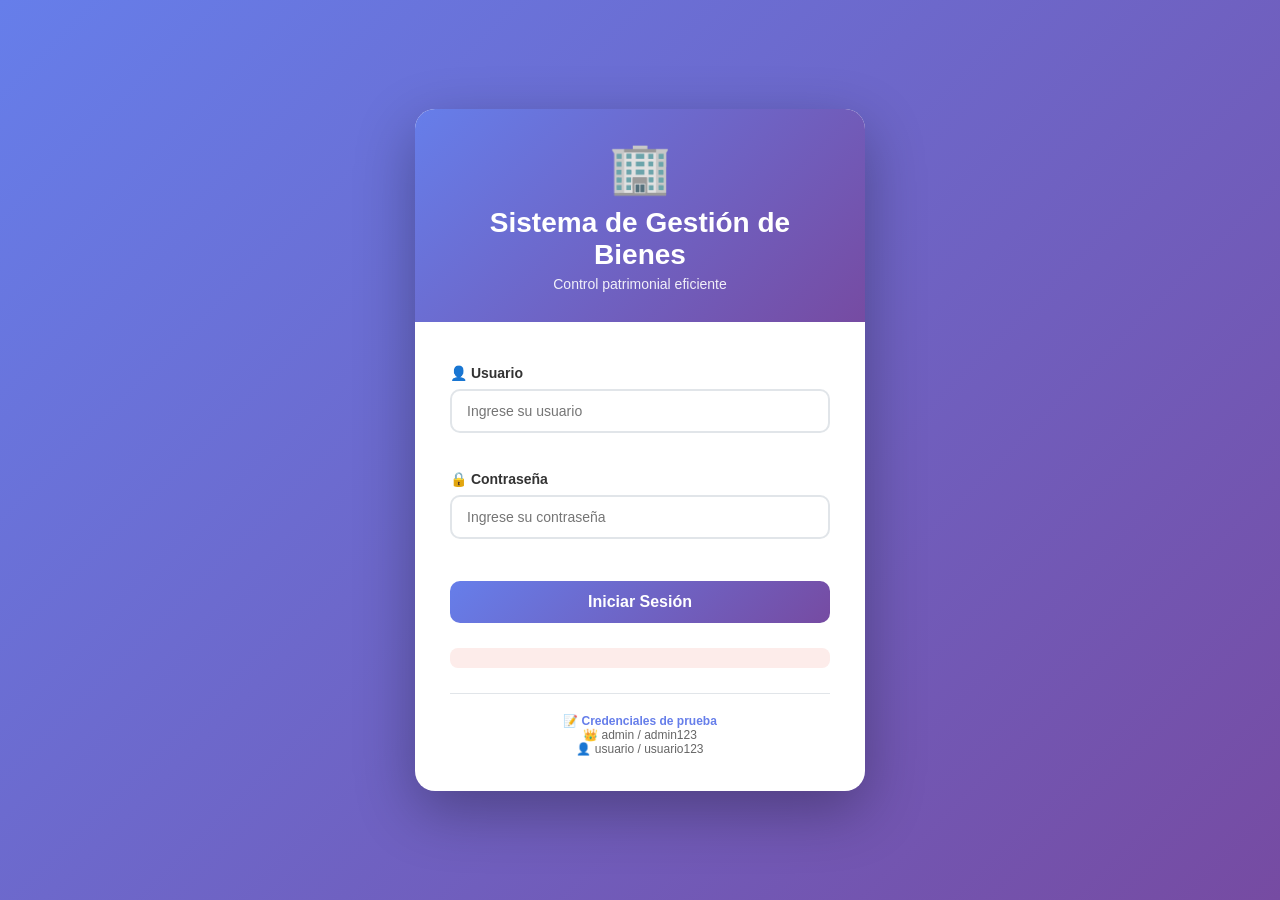
<file: frontend/index.html>
<!DOCTYPE html>
<html lang="es">

<head>
    <meta charset="UTF-8">
    <meta name="viewport" content="width=device-width, initial-scale=1.0">
    <title>Sistema de Gestión de Bienes</title>
    <link rel="stylesheet" href="estilos.css">
    <style>
        /* ========== NUEVO DISEÑO MODERNO ========== */

        * {
            margin: 0;
            padding: 0;
            box-sizing: border-box;
        }

        body {
            font-family: 'Poppins', 'Segoe UI', 'Inter', system-ui, -apple-system, sans-serif;
            background: linear-gradient(145deg, #f0f4f8 0%, #e2e8f0 100%);
            padding: 30px;
            position: relative;
        }

        /* Fondo decorativo */
        body::before {
            content: '';
            position: fixed;
            top: 0;
            left: 0;
            right: 0;
            bottom: 0;
            background: radial-gradient(circle at 20% 80%, rgba(59, 130, 246, 0.05) 0%, transparent 50%);
            pointer-events: none;
            z-index: 0;
        }

        .contenedor {
            max-width: 1400px;
            margin: 0 auto;
            position: relative;
            z-index: 1;
        }

        /* Header con diseño moderno */
        .main-header {
            background: linear-gradient(135deg, #1e293b 0%, #0f172a 100%);
            border-radius: 24px;
            padding: 24px 32px;
            margin-bottom: 32px;
            box-shadow: 0 20px 35px -10px rgba(0, 0, 0, 0.2);
            display: flex;
            justify-content: space-between;
            align-items: center;
            flex-wrap: wrap;
            gap: 20px;
        }

        .title-section h1 {
            color: white;
            font-size: 28px;
            font-weight: 700;
            letter-spacing: -0.5px;
            margin: 0;
            background: linear-gradient(135deg, #fff, #94a3b8);
            -webkit-background-clip: text;
            -webkit-text-fill-color: transparent;
            background-clip: text;
        }

        .title-section p {
            color: #94a3b8;
            font-size: 14px;
            margin-top: 8px;
        }

        .user-section {
            display: flex;
            align-items: center;
            gap: 20px;
            background: rgba(255, 255, 255, 0.1);
            padding: 8px 20px;
            border-radius: 60px;
            backdrop-filter: blur(10px);
        }

        .user-avatar {
            width: 40px;
            height: 40px;
            background: linear-gradient(135deg, #3b82f6, #8b5cf6);
            border-radius: 50%;
            display: flex;
            align-items: center;
            justify-content: center;
            color: white;
            font-weight: bold;
            font-size: 16px;
        }

        .user-info {
            color: white;
        }

        .user-name {
            font-weight: 600;
            font-size: 14px;
        }

        .user-role {
            font-size: 11px;
            color: #94a3b8;
        }

        .btn-logout {
            background: rgba(239, 68, 68, 0.2);
            border: 1px solid rgba(239, 68, 68, 0.5);
            color: #fca5a5;
            padding: 8px 18px;
            border-radius: 40px;
            cursor: pointer;
            font-size: 13px;
            font-weight: 500;
            transition: all 0.3s ease;
        }

        .btn-logout:hover {
            background: #ef4444;
            border-color: #ef4444;
            color: white;
            transform: translateY(-2px);
        }

        /* Tarjetas modernas */
        .bloque {
            background: white;
            border-radius: 24px;
            padding: 28px;
            margin-bottom: 28px;
            box-shadow: 0 4px 20px rgba(0, 0, 0, 0.06);
            transition: all 0.3s ease;
            border: 1px solid rgba(203, 213, 225, 0.5);
        }

        .bloque:hover {
            transform: translateY(-4px);
            box-shadow: 0 20px 30px -12px rgba(0, 0, 0, 0.15);
            border-color: rgba(59, 130, 246, 0.3);
        }

        .bloque h2 {
            font-size: 20px;
            font-weight: 600;
            color: #1e293b;
            margin-bottom: 24px;
            padding-bottom: 12px;
            border-bottom: 3px solid #3b82f6;
            display: inline-block;
        }

        /* Formularios */
        form {
            display: flex;
            flex-direction: column;
            gap: 16px;
        }

        label {
            font-weight: 600;
            color: #334155;
            font-size: 13px;
            text-transform: uppercase;
            letter-spacing: 0.5px;
            margin-bottom: -8px;
        }

        input[type="text"],
        input[type="file"] {
            padding: 14px 18px;
            border: 2px solid #e2e8f0;
            border-radius: 16px;
            font-size: 14px;
            transition: all 0.3s ease;
            background: #f8fafc;
            font-family: inherit;
        }

        input[type="text"]:focus,
        input[type="file"]:focus {
            outline: none;
            border-color: #3b82f6;
            background: white;
            box-shadow: 0 0 0 4px rgba(59, 130, 246, 0.1);
        }

        /* Botones */
        button {
            padding: 12px 24px;
            border: none;
            border-radius: 40px;
            font-size: 14px;
            font-weight: 600;
            cursor: pointer;
            transition: all 0.3s ease;
            font-family: inherit;
        }

        button[type="submit"] {
            background: linear-gradient(135deg, #3b82f6, #2563eb);
            color: white;
            box-shadow: 0 4px 12px rgba(59, 130, 246, 0.3);
        }

        button[type="submit"]:hover {
            transform: translateY(-2px);
            box-shadow: 0 8px 20px rgba(59, 130, 246, 0.4);
        }

        .btn-primary {
            background: #3b82f6;
            color: white;
            margin-right: 10px;
        }

        .btn-primary:hover {
            background: #2563eb;
            transform: translateY(-2px);
        }

        .btn-secondary {
            background: #f1f5f9;
            color: #334155;
            border: 1px solid #e2e8f0;
        }

        .btn-secondary:hover {
            background: #e2e8f0;
            transform: translateY(-2px);
        }

        .btn-success {
            background: linear-gradient(135deg, #10b981, #059669);
            color: white;
        }

        .btn-success:hover {
            transform: translateY(-2px);
            box-shadow: 0 8px 20px rgba(16, 185, 129, 0.3);
        }

        .btn-danger {
            background: linear-gradient(135deg, #ef4444, #dc2626);
            color: white;
        }

        /* Tablas */
        .tabla-contenedor {
            overflow-x: auto;
            margin-top: 20px;
            border-radius: 16px;
        }

        table {
            width: 100%;
            border-collapse: collapse;
            background: white;
            border-radius: 16px;
            overflow: hidden;
        }

        table th {
            background: #f8fafc;
            color: #1e293b;
            padding: 14px 12px;
            font-weight: 600;
            font-size: 13px;
            text-transform: uppercase;
            letter-spacing: 0.5px;
            border-bottom: 2px solid #e2e8f0;
        }

        table td {
            padding: 12px;
            border-bottom: 1px solid #f1f5f9;
            color: #475569;
            font-size: 13px;
        }

        table tr:hover {
            background: #f8fafc;
        }

        /* Checkbox personalizado */
        .check-bien {
            width: 18px;
            height: 18px;
            cursor: pointer;
            accent-color: #3b82f6;
        }

        /* Resultado importación */
        #resultadoImportacion {
            margin-top: 16px;
            padding: 12px;
            border-radius: 12px;
            background: #f0fdf4;
            color: #166534;
            font-size: 13px;
            font-weight: 500;
        }

        /* Grupo de botones */
        .button-group {
            display: flex;
            gap: 12px;
            flex-wrap: wrap;
            margin-bottom: 20px;
        }

        /* Badge de información */
        .info-badge {
            background: #fef3c7;
            color: #92400e;
            padding: 12px 16px;
            border-radius: 12px;
            font-size: 13px;
            margin-bottom: 20px;
            border-left: 4px solid #f59e0b;
        }
    </style>
</head>

<body>

    <div class="contenedor">

        <!-- Header Moderno -->
        <div class="main-header">
            <div class="title-section">
                <h1>Sistema de Gestión de Bienes</h1>
                <p>Control patrimonial | Trazabilidad de movimientos | Reportes automatizados</p>
            </div>
            <div class="user-section" id="userSection">
                <!-- Se llena con JavaScript -->
            </div>
        </div>

        <!-- ========== VERIFICACIÓN DE LOGIN ========== -->
        <script>
            // Verificar si hay sesión activa
            const sesionActiva = localStorage.getItem("sesion_activa");

            // Si NO hay sesión activa, redirigir al login
            if (!sesionActiva || sesionActiva !== "true") {
                window.location.href = "login.html";
            }

            // Mostrar información del usuario
            const username = localStorage.getItem("username");
            if (username) {
                const userSection = document.getElementById("userSection");
                const initial = username.charAt(0).toUpperCase();
                userSection.innerHTML = `
                    <div class="user-avatar">${initial}</div>
                    <div class="user-info">
                        <div class="user-name">${username}</div>
                        <div class="user-role">Usuario Activo</div>
                    </div>
                    <button class="btn-logout" id="btnCerrarSesion">Cerrar Sesión</button>
                `;

                document.getElementById("btnCerrarSesion").addEventListener("click", function () {
                    localStorage.removeItem("sesion_activa");
                    localStorage.removeItem("username");
                    localStorage.removeItem("usuario");
                    window.location.href = "login.html";
                });
            }
        </script>
        <!-- ========================================== -->

        <!-- Bloque Registrar Bien -->
        <section class="bloque">
            <h2>Registrar Bien</h2>
            <form id="formBien">
                <label for="codigo_patrimonial">Código Patrimonial</label>
                <input type="text" id="codigo_patrimonial" placeholder="Ej: PAT-001" required>

                <label for="nombre">Nombre del Bien</label>
                <input type="text" id="nombre" placeholder="Ej: Laptop Dell Latitude" required>

                <label for="descripcion">Descripción</label>
                <input type="text" id="descripcion" placeholder="Especificaciones técnicas del bien" required>

                <label for="estado">Estado</label>
                <input type="text" id="estado" placeholder="ACTIVO / BAJA / MANTENIMIENTO" required>

                <label for="persona_asignada">Persona Asignada</label>
                <input type="text" id="persona_asignada" placeholder="Nombre completo del responsable" required>

                <button type="submit">Registrar Bien</button>
            </form>
        </section>

        <!-- Bloque Importar Excel -->
        <section class="bloque">
            <h2>Importar Bienes desde Excel</h2>
            <input type="file" id="archivoExcel" accept=".xlsx,.xls">
            <button type="button" id="btnImportarExcel" class="btn-primary" style="margin-top: 16px;">Importar
                Excel</button>
            <p id="resultadoImportacion"></p>
        </section>

        <!-- Bloque Bienes Registrados -->
        <section class="bloque">
            <h2>Bienes Registrados</h2>
            <div class="button-group">
                <button type="button" id="btnCargarBienes" class="btn-primary">Ver Bienes</button>
                <button type="button" id="btnPDF" class="btn-success">Generar PDF</button>
            </div>
            <div class="tabla-contenedor">
                <table>
                    <thead>
                        <tr>
                            <th>Seleccionar</th>
                            <th>ID</th>
                            <th>Código</th>
                            <th>Nombre</th>
                            <th>Descripción</th>
                            <th>Estado</th>
                            <th>Persona Asignada</th>
                        </tr>
                    </thead>
                    <tbody id="tablaBienes"></tbody>
                </table>
            </div>
        </section>

        <!-- Bloque Desplazamiento -->
        <section class="bloque">
            <h2>Desplazamiento de Bienes</h2>
            <label for="nueva_persona">Transferir a</label>
            <input type="text" id="nueva_persona" placeholder="Nombre de la nueva persona responsable">

            <label for="motivo">Motivo</label>
            <input type="text" id="motivo" placeholder="Ej: Renuncia, cambio de área, reasignación">

            <button type="button" id="btnDesplazar" class="btn-primary">Realizar Desplazamiento</button>
        </section>

        <!-- Bloque Historial -->
        <section class="bloque">
            <h2>Historial de Movimientos</h2>
            <div class="button-group">
                <button type="button" id="btnCargarHistorial" class="btn-primary">Ver Historial</button>
            </div>
            <div class="tabla-contenedor">
                <table>
                    <thead>
                        <tr>
                            <th>ID</th>
                            <th>Código</th>
                            <th>Bien</th>
                            <th>Persona Anterior</th>
                            <th>Persona Nueva</th>
                            <th>Motivo</th>
                            <th>Fecha</th>
                        </tr>
                    </thead>
                    <tbody id="tablaHistorial"></tbody>
                </table>
            </div>
        </section>
    </div>

    <script src="script.js"></script>
</body>

</html>
</file>
<file: frontend/estilos.css>
* {
    box-sizing: border-box;
}

body {
    font-family: Arial, sans-serif;
    background: #eef2f7;
    margin: 0;
    padding: 20px;
    color: #1f2937;
}

.contenedor {
    max-width: 1200px;
    margin: 0 auto;
    background: #ffffff;
    padding: 24px;
    border-radius: 14px;
    box-shadow: 0 6px 18px rgba(0, 0, 0, 0.12);
}

h1 {
    text-align: center;
    margin-bottom: 30px;
}

h2 {
    margin-bottom: 16px;
    color: #1d4ed8;
}

.bloque {
    margin-bottom: 30px;
    padding: 20px;
    border: 1px solid #d1d5db;
    border-radius: 10px;
    background: #f9fafb;
}

form {
    display: flex;
    flex-direction: column;
    gap: 10px;
}

label {
    font-weight: bold;
    margin-top: 8px;
}

input[type="text"],
input[type="file"] {
    padding: 10px;
    border: 1px solid #cbd5e1;
    border-radius: 8px;
    font-size: 14px;
    width: 100%;
}

input:focus {
    outline: none;
    border-color: #2563eb;
}

button {
    margin-top: 12px;
    padding: 12px;
    border: none;
    border-radius: 8px;
    background: #2563eb;
    color: white;
    cursor: pointer;
    font-size: 15px;
}

button:hover {
    background: #1d4ed8;
}

.tabla-contenedor {
    overflow-x: auto;
    margin-top: 15px;
}

table {
    width: 100%;
    border-collapse: collapse;
    margin-top: 10px;
    background: white;
}

table th,
table td {
    border: 1px solid #d1d5db;
    padding: 10px;
    text-align: center;
    font-size: 14px;
}

table th {
    background: #e5e7eb;
}

#resultadoImportacion {
    margin-top: 10px;
    font-weight: bold;
    color: #111827;
}
</file>
